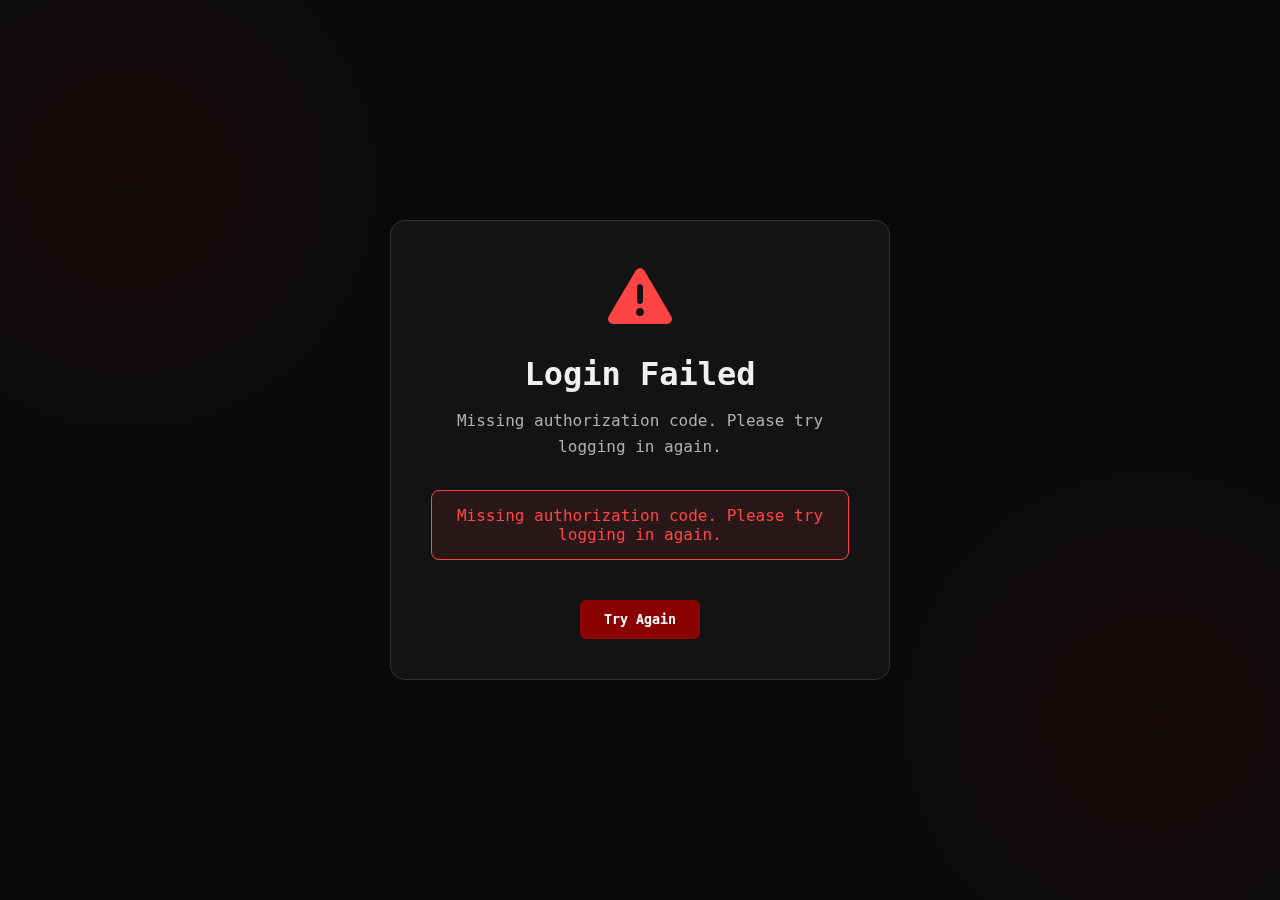
<file: callback.html>
<!DOCTYPE html>
<html lang="en">
<head>
    <meta charset="UTF-8">
    <meta name="viewport" content="width=device-width, initial-scale=1.0">
    <title>Processing Login | Roblox Marketplace</title>
    <link rel="stylesheet" href="style.css">
    <link rel="stylesheet" href="https://cdnjs.cloudflare.com/ajax/libs/font-awesome/6.4.0/css/all.min.css">
    <style>
        .processing-container {
            min-height: 100vh;
            display: flex;
            align-items: center;
            justify-content: center;
            padding: 20px;
            background-color: #0a0a0a;
            background-image: 
                radial-gradient(circle at 10% 20%, rgba(139, 0, 0, 0.1) 0%, transparent 20%),
                radial-gradient(circle at 90% 80%, rgba(139, 0, 0, 0.1) 0%, transparent 20%);
        }
        
        .processing-card {
            background: rgba(20, 20, 20, 0.9);
            border: 1px solid #333;
            border-radius: 15px;
            padding: 40px;
            width: 100%;
            max-width: 500px;
            text-align: center;
            backdrop-filter: blur(10px);
        }
        
        .processing-icon {
            font-size: 4rem;
            color: #5865F2;
            margin-bottom: 20px;
        }
        
        .processing-icon .fa-spinner {
            animation: spin 1s linear infinite;
        }
        
        @keyframes spin {
            0% { transform: rotate(0deg); }
            100% { transform: rotate(360deg); }
        }
        
        .processing-card h1 {
            font-size: 2rem;
            margin-bottom: 15px;
            color: #f0f0f0;
        }
        
        .processing-card p {
            color: #b0b0b0;
            margin-bottom: 30px;
            line-height: 1.6;
        }
        
        .processing-steps {
            text-align: left;
            margin: 30px 0;
            padding: 20px;
            background: rgba(30, 30, 30, 0.5);
            border-radius: 10px;
            border: 1px solid #333;
        }
        
        .step {
            display: flex;
            align-items: center;
            margin-bottom: 15px;
            color: #888;
        }
        
        .step.active {
            color: #8b0000;
        }
        
        .step.completed {
            color: #00cc66;
        }
        
        .step-icon {
            width: 30px;
            height: 30px;
            border-radius: 50%;
            display: flex;
            align-items: center;
            justify-content: center;
            margin-right: 15px;
            background: #222;
        }
        
        .step.active .step-icon {
            background: #8b0000;
        }
        
        .step.completed .step-icon {
            background: #00cc66;
        }
        
        .error-message {
            color: #ff4444;
            background: rgba(255, 68, 68, 0.1);
            padding: 15px;
            border-radius: 8px;
            margin: 20px 0;
            border: 1px solid #ff4444;
        }
        
        .retry-btn {
            background-color: #8b0000;
            color: white;
            border: none;
            padding: 12px 24px;
            border-radius: 6px;
            cursor: pointer;
            font-weight: 600;
            margin-top: 20px;
        }
        
        .retry-btn:hover {
            background-color: #a00000;
        }
    </style>
</head>
<body>
    <div class="processing-container">
        <div class="processing-card">
            <div class="processing-icon">
                <i class="fab fa-discord fa-spin"></i>
            </div>
            
            <h1 id="statusTitle">Processing Login</h1>
            <p id="statusMessage">Please wait while we authenticate your Discord account...</p>
            
            <div class="processing-steps" id="processingSteps">
                <div class="step" id="step1">
                    <div class="step-icon">1</div>
                    <span>Verifying Discord authorization</span>
                </div>
                <div class="step" id="step2">
                    <div class="step-icon">2</div>
                    <span>Fetching user profile</span>
                </div>
                <div class="step" id="step3">
                    <div class="step-icon">3</div>
                    <span>Creating session</span>
                </div>
                <div class="step" id="step4">
                    <div class="step-icon">4</div>
                    <span>Redirecting to dashboard</span>
                </div>
            </div>
            
            <div id="errorContainer" style="display: none;">
                <div class="error-message" id="errorMessage"></div>
                <button class="retry-btn" onclick="retryLogin()">Try Again</button>
            </div>
        </div>
    </div>

    <script>
        document.addEventListener('DOMContentLoaded', function() {
            const urlParams = new URLSearchParams(window.location.search);
            const code = urlParams.get('code');
            const state = urlParams.get('state');
            const error = urlParams.get('error');
            
            // Get stored state from login
            const storedState = localStorage.getItem('oauth_state');
            
            // Update steps visually
            function updateStep(stepNumber, status) {
                const step = document.getElementById(`step${stepNumber}`);
                step.classList.remove('active', 'completed');
                step.classList.add(status);
            }
            
            // Handle errors
            function showError(message) {
                document.getElementById('statusTitle').textContent = 'Login Failed';
                document.getElementById('statusMessage').textContent = message;
                document.getElementById('errorMessage').textContent = message;
                document.getElementById('errorContainer').style.display = 'block';
                document.getElementById('processingSteps').style.display = 'none';
                
                // Stop spinner
                document.querySelector('.processing-icon i').classList.remove('fa-spin');
                document.querySelector('.processing-icon i').className = 'fas fa-exclamation-triangle';
                document.querySelector('.processing-icon').style.color = '#ff4444';
            }
            
            // Process the OAuth callback
            async function processCallback() {
  if (error) {
    showError(`Discord authorization failed: ${error}`);
    return;
  }
  
  if (!code || !state) {
    showError('Missing authorization code. Please try logging in again.');
    return;
  }
  
  if (state !== storedState) {
    showError('Security verification failed. State mismatch.');
    return;
  }
  
  try {
    // Step 1: Verifying authorization
    updateStep(1, 'completed');
    updateStep(2, 'active');
    
    // Send code to your API endpoint
    const response = await fetch('/api/callback', {
      method: 'POST',
      headers: {
        'Content-Type': 'application/json',
      },
      body: JSON.stringify({
        code: code,
        state: state
      })
    });
    
    const data = await response.json();
    
    if (!response.ok) {
      throw new Error(data.error || data.details || 'Authentication failed');
    }
    
    // Step 2: Fetching user profile
    updateStep(2, 'completed');
    updateStep(3, 'active');
    
    // Store user data
    localStorage.setItem('robloxmarket_token', data.token);
    localStorage.setItem('robloxmarket_user', JSON.stringify(data.user));
    localStorage.removeItem('oauth_state');
    
    // Step 3: Creating session
    updateStep(3, 'completed');
    updateStep(4, 'active');
    
    // Update UI
    document.getElementById('statusTitle').textContent = 'Login Successful!';
    document.getElementById('statusMessage').textContent = `Welcome, ${data.user.username}!`;
    document.querySelector('.processing-icon i').classList.remove('fa-spin');
    document.querySelector('.processing-icon i').className = 'fas fa-check-circle';
    document.querySelector('.processing-icon').style.color = '#00cc66';
    
    // Step 4: Redirect
    updateStep(4, 'completed');
    
    setTimeout(() => {
      window.location.href = 'dashboard.html';
    }, 1500);
    
  } catch (err) {
    showError(err.message);
    console.error('Login error:', err);
  }
}
            
            // Start processing
            processCallback();
            
            // Timeout fallback
            setTimeout(() => {
                if (document.getElementById('statusTitle').textContent === 'Processing Login') {
                    showError('Login timed out. Please try again.');
                }
            }, 30000);
        });
        
        function retryLogin() {
            localStorage.removeItem('oauth_state');
            window.location.href = 'login.html';
        }
    </script>
</body>

</html>
</file>
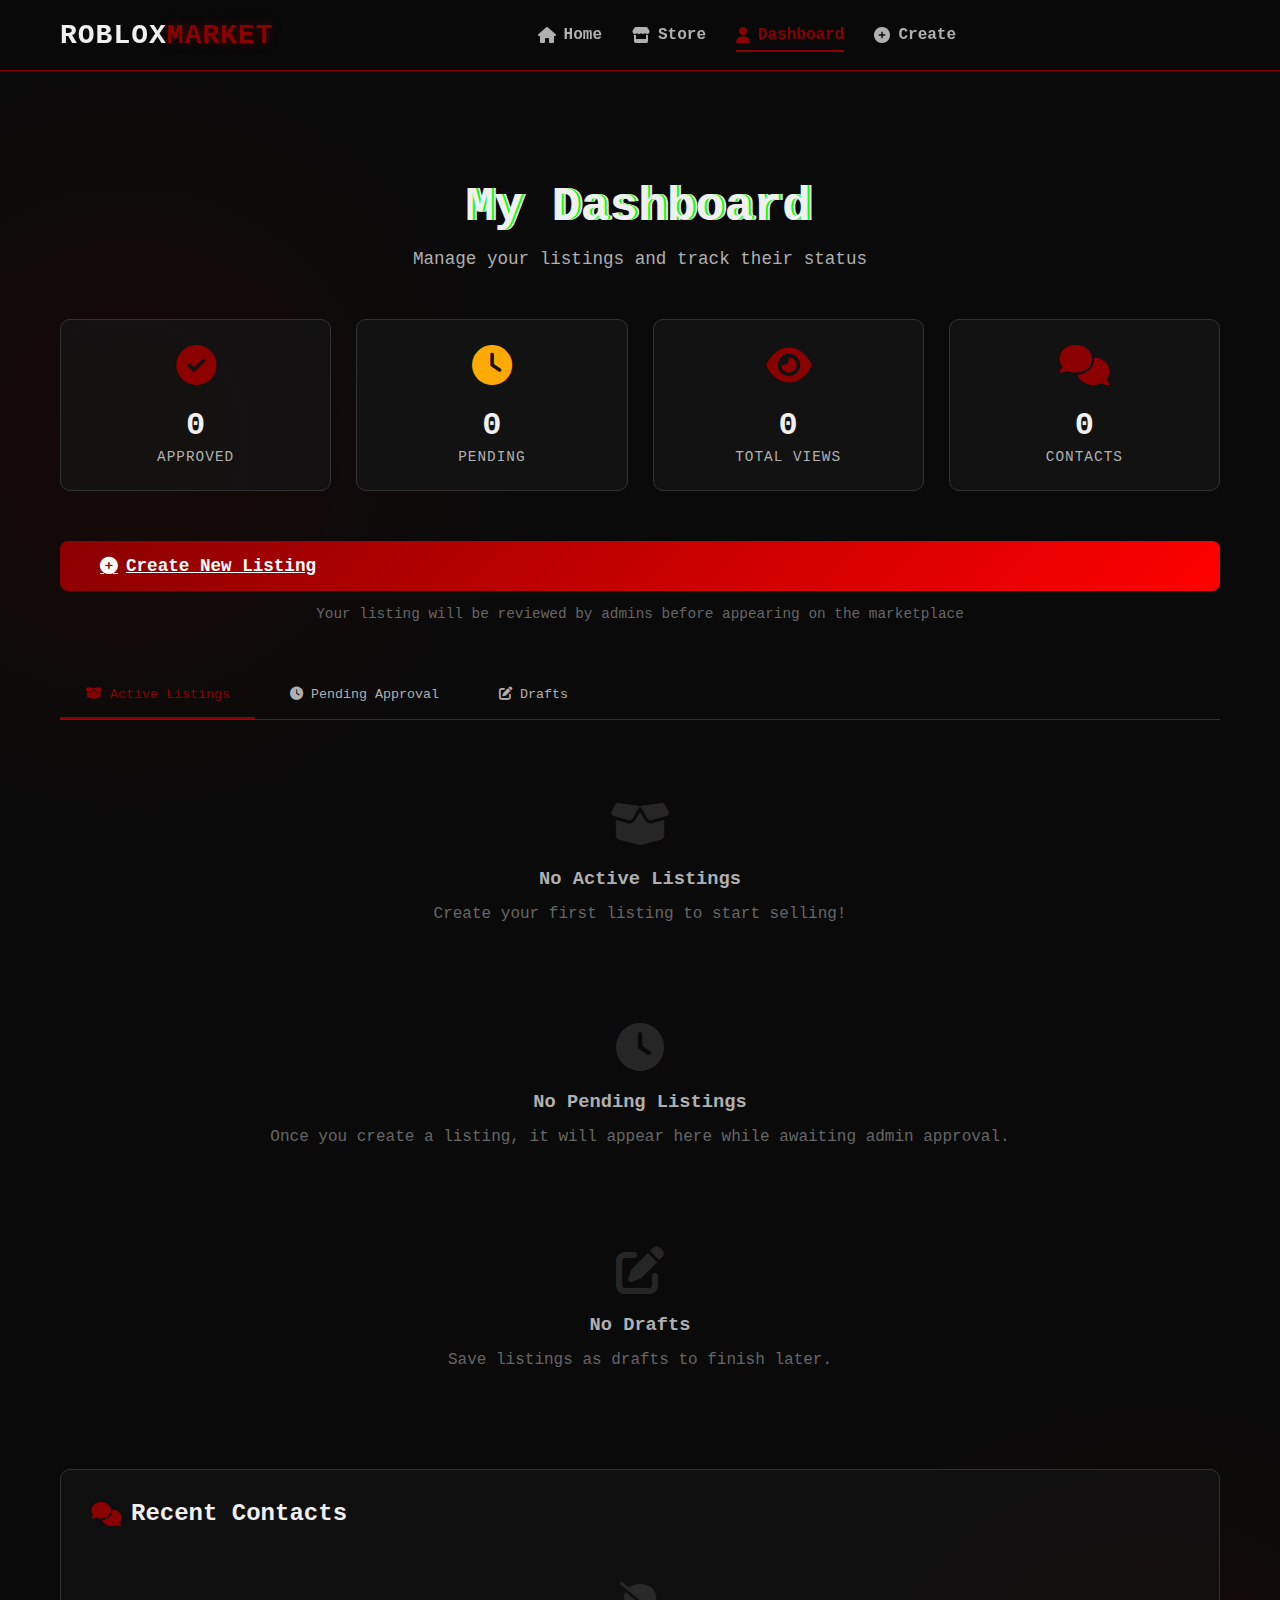
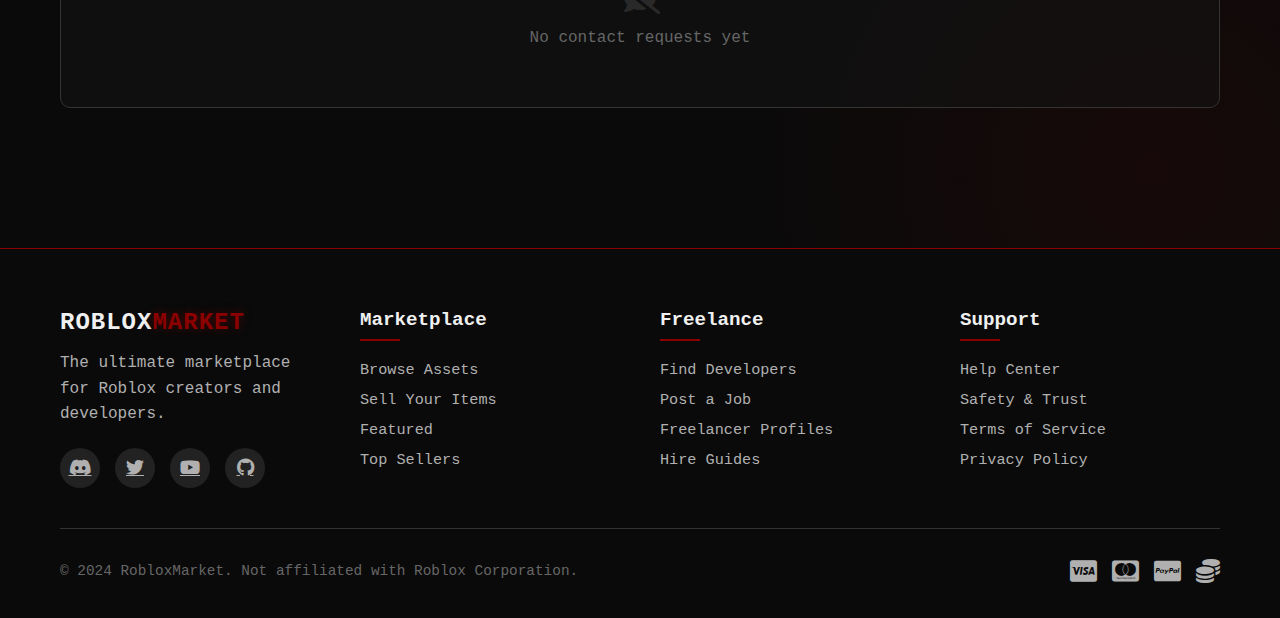
<file: dashboard.html>
<!DOCTYPE html>
<html lang="en">
<head>
    <meta charset="UTF-8">
    <meta name="viewport" content="width=device-width, initial-scale=1.0">
    <title>Dashboard | Roblox Marketplace</title>
    <link rel="stylesheet" href="style.css">
    <link rel="stylesheet" href="https://cdnjs.cloudflare.com/ajax/libs/font-awesome/6.4.0/css/all.min.css">
</head>
<body>
    <!-- HEADER - EXACT COPY FROM INDEX.HTML -->
    <header>
        <div class="container">
            <div class="header-content">
                <a href="index.html" class="logo">ROBLOX<span>MARKET</span></a>
                
                <nav>
                    <ul>
                        <li><a href="index.html"><i class="fas fa-home"></i> Home</a></li>
                        <li><a href="store.html"><i class="fas fa-store"></i> Store</a></li>
                        <li><a href="#" class="active"><i class="fas fa-user"></i> Dashboard</a></li>
                        <li><a href="create.html"><i class="fas fa-plus-circle"></i> Create</a></li>
                    </ul>
                </nav>
                
                <div class="auth-buttons">
                    <!-- Dynamic auth buttons from script.js -->
                </div>
            </div>
        </div>
    </header>

    <!-- DASHBOARD CONTENT -->
    <section class="dashboard-section" style="margin-top: 120px; padding: 60px 0;">
        <div class="container">
            <!-- Welcome Message -->
            <div class="dashboard-welcome" style="text-align: center; margin-bottom: 50px;">
                <h1 class="glitch" data-text="My Dashboard" style="font-size: 3rem; margin-bottom: 15px;">My Dashboard</h1>
                <p style="color: #b0b0b0; font-size: 1.1rem;">Manage your listings and track their status</p>
            </div>

            <!-- Quick Stats -->
            <div class="dashboard-stats" style="display: grid; grid-template-columns: repeat(auto-fit, minmax(200px, 1fr)); gap: 25px; margin-bottom: 50px;">
                <div class="stat-card" style="background: rgba(20, 20, 20, 0.8); border: 1px solid #333; border-radius: 10px; padding: 25px; text-align: center; transition: all 0.3s;">
                    <div class="stat-icon" style="font-size: 2.5rem; color: #8b0000; margin-bottom: 15px;">
                        <i class="fas fa-check-circle"></i>
                    </div>
                    <div class="stat-number" style="font-size: 2rem; font-weight: 900; color: #f0f0f0;" id="approved-count">0</div>
                    <div class="stat-label" style="color: #b0b0b0; font-size: 0.9rem; text-transform: uppercase;">Approved</div>
                </div>
                
                <div class="stat-card" style="background: rgba(20, 20, 20, 0.8); border: 1px solid #333; border-radius: 10px; padding: 25px; text-align: center; transition: all 0.3s;">
                    <div class="stat-icon" style="font-size: 2.5rem; color: #ffaa00; margin-bottom: 15px;">
                        <i class="fas fa-clock"></i>
                    </div>
                    <div class="stat-number" style="font-size: 2rem; font-weight: 900; color: #f0f0f0;" id="pending-count">0</div>
                    <div class="stat-label" style="color: #b0b0b0; font-size: 0.9rem; text-transform: uppercase;">Pending</div>
                </div>
                
                <div class="stat-card" style="background: rgba(20, 20, 20, 0.8); border: 1px solid #333; border-radius: 10px; padding: 25px; text-align: center; transition: all 0.3s;">
                    <div class="stat-icon" style="font-size: 2.5rem; color: #8b0000; margin-bottom: 15px;">
                        <i class="fas fa-eye"></i>
                    </div>
                    <div class="stat-number" style="font-size: 2rem; font-weight: 900; color: #f0f0f0;" id="views-count">0</div>
                    <div class="stat-label" style="color: #b0b0b0; font-size: 0.9rem; text-transform: uppercase;">Total Views</div>
                </div>
                
                <div class="stat-card" style="background: rgba(20, 20, 20, 0.8); border: 1px solid #333; border-radius: 10px; padding: 25px; text-align: center; transition: all 0.3s;">
                    <div class="stat-icon" style="font-size: 2.5rem; color: #8b0000; margin-bottom: 15px;">
                        <i class="fas fa-comments"></i>
                    </div>
                    <div class="stat-number" style="font-size: 2rem; font-weight: 900; color: #f0f0f0;" id="contacts-count">0</div>
                    <div class="stat-label" style="color: #b0b0b0; font-size: 0.9rem; text-transform: uppercase;">Contacts</div>
                </div>
            </div>

            <!-- Create New Button -->
            <div style="text-align: center; margin-bottom: 50px;">
                <a href="create.html" class="btn btn-primary" style="padding: 15px 40px; font-size: 1.1rem;">
                    <i class="fas fa-plus-circle"></i> Create New Listing
                </a>
                <p style="color: #666; margin-top: 15px; font-size: 0.9rem;">
                    Your listing will be reviewed by admins before appearing on the marketplace
                </p>
            </div>

            <!-- My Listings Tabs -->
            <div class="listings-tabs" style="margin-bottom: 40px;">
                <div class="tabs-header" style="display: flex; gap: 10px; border-bottom: 1px solid #333; margin-bottom: 30px;">
                    <button class="tab-btn active" data-tab="active" style="background: none; border: none; color: #b0b0b0; padding: 15px 25px; cursor: pointer; border-bottom: 2px solid transparent; transition: all 0.3s;">
                        <i class="fas fa-box-open"></i> Active Listings
                    </button>
                    <button class="tab-btn" data-tab="pending" style="background: none; border: none; color: #b0b0b0; padding: 15px 25px; cursor: pointer; border-bottom: 2px solid transparent; transition: all 0.3s;">
                        <i class="fas fa-clock"></i> Pending Approval
                    </button>
                    <button class="tab-btn" data-tab="drafts" style="background: none; border: none; color: #b0b0b0; padding: 15px 25px; cursor: pointer; border-bottom: 2px solid transparent; transition: all 0.3s;">
                        <i class="fas fa-edit"></i> Drafts
                    </button>
                </div>
                
                <!-- Active Listings Tab -->
                <div class="tab-content active" id="active-tab">
                    <div class="no-listings" style="text-align: center; padding: 50px; color: #666;">
                        <i class="fas fa-box-open" style="font-size: 3rem; margin-bottom: 20px; opacity: 0.3;"></i>
                        <h3 style="color: #b0b0b0; margin-bottom: 15px;">No Active Listings</h3>
                        <p>Create your first listing to start selling!</p>
                    </div>
                    
                    <!-- Listing cards will be loaded here dynamically -->
                    <div id="active-listings-container"></div>
                </div>
                
                <!-- Pending Tab -->
                <div class="tab-content" id="pending-tab">
                    <div class="no-listings" style="text-align: center; padding: 50px; color: #666;">
                        <i class="fas fa-clock" style="font-size: 3rem; margin-bottom: 20px; opacity: 0.3;"></i>
                        <h3 style="color: #b0b0b0; margin-bottom: 15px;">No Pending Listings</h3>
                        <p>Once you create a listing, it will appear here while awaiting admin approval.</p>
                    </div>
                </div>
                
                <!-- Drafts Tab -->
                <div class="tab-content" id="drafts-tab">
                    <div class="no-listings" style="text-align: center; padding: 50px; color: #666;">
                        <i class="fas fa-edit" style="font-size: 3rem; margin-bottom: 20px; opacity: 0.3;"></i>
                        <h3 style="color: #b0b0b0; margin-bottom: 15px;">No Drafts</h3>
                        <p>Save listings as drafts to finish later.</p>
                    </div>
                </div>
            </div>

            <!-- Recent Contacts -->
            <div class="contacts-section" style="background: rgba(20, 20, 20, 0.5); border: 1px solid #333; border-radius: 10px; padding: 30px; margin-top: 50px;">
                <h3 style="font-size: 1.5rem; margin-bottom: 25px; display: flex; align-items: center; gap: 10px;">
                    <i class="fas fa-comments" style="color: #8b0000;"></i> Recent Contacts
                </h3>
                <div class="no-contacts" style="text-align: center; padding: 30px; color: #666;">
                    <i class="fas fa-comment-slash" style="font-size: 2rem; margin-bottom: 15px; opacity: 0.3;"></i>
                    <p>No contact requests yet</p>
                </div>
            </div>
        </div>
    </section>

    <!-- FOOTER - EXACT COPY FROM INDEX.HTML -->
    <footer>
        <div class="container">
            <div class="footer-content">
                <div class="footer-section">
                    <h3 class="logo">ROBLOX<span>MARKET</span></h3>
                    <p class="footer-text">The ultimate marketplace for Roblox creators and developers.</p>
                    <div class="social-links">
                        <a href="#" class="social-link"><i class="fab fa-discord"></i></a>
                        <a href="#" class="social-link"><i class="fab fa-twitter"></i></a>
                        <a href="#" class="social-link"><i class="fab fa-youtube"></i></a>
                        <a href="#" class="social-link"><i class="fab fa-github"></i></a>
                    </div>
                </div>
                
                <div class="footer-section">
                    <h4>Marketplace</h4>
                    <ul class="footer-links">
                        <li><a href="store.html">Browse Assets</a></li>
                        <li><a href="create.html">Sell Your Items</a></li>
                        <li><a href="#">Featured</a></li>
                        <li><a href="#">Top Sellers</a></li>
                    </ul>
                </div>
                
                <div class="footer-section">
                    <h4>Freelance</h4>
                    <ul class="footer-links">
                        <li><a href="#">Find Developers</a></li>
                        <li><a href="#">Post a Job</a></li>
                        <li><a href="#">Freelancer Profiles</a></li>
                        <li><a href="#">Hire Guides</a></li>
                    </ul>
                </div>
                
                <div class="footer-section">
                    <h4>Support</h4>
                    <ul class="footer-links">
                        <li><a href="#">Help Center</a></li>
                        <li><a href="#">Safety & Trust</a></li>
                        <li><a href="#">Terms of Service</a></li>
                        <li><a href="#">Privacy Policy</a></li>
                    </ul>
                </div>
            </div>
            
            <div class="footer-bottom">
                <p>&copy; 2024 RobloxMarket. Not affiliated with Roblox Corporation.</p>
                <div class="payment-methods">
                    <i class="fab fa-cc-visa"></i>
                    <i class="fab fa-cc-mastercard"></i>
                    <i class="fab fa-cc-paypal"></i>
                    <i class="fas fa-coins"></i>
                </div>
            </div>
        </div>
    </footer>

    <script src="script.js"></script>
    <script>
        // Tab switching functionality
        document.addEventListener('DOMContentLoaded', function() {
            const tabBtns = document.querySelectorAll('.tab-btn');
            const tabContents = document.querySelectorAll('.tab-content');
            
            tabBtns.forEach(btn => {
                btn.addEventListener('click', function() {
                    const tabId = this.getAttribute('data-tab');
                    
                    // Update active tab button
                    tabBtns.forEach(b => b.classList.remove('active'));
                    this.classList.add('active');
                    
                    // Update active tab content
                    tabContents.forEach(content => {
                        content.classList.remove('active');
                        if (content.id === `${tabId}-tab`) {
                            content.classList.add('active');
                        }
                    });
                });
            });
            
            // Tab button hover effects
            tabBtns.forEach(btn => {
                btn.addEventListener('mouseenter', function() {
                    if (!this.classList.contains('active')) {
                        this.style.color = '#f0f0f0';
                        this.style.borderBottomColor = '#8b0000';
                    }
                });
                
                btn.addEventListener('mouseleave', function() {
                    if (!this.classList.contains('active')) {
                        this.style.color = '#b0b0b0';
                        this.style.borderBottomColor = 'transparent';
                    }
                });
            });
            
            // Set active tab button style
            tabBtns.forEach(btn => {
                if (btn.classList.contains('active')) {
                    btn.style.color = '#8b0000';
                    btn.style.borderBottomColor = '#8b0000';
                }
            });
        });
    </script>
</body>
</html>
</file>
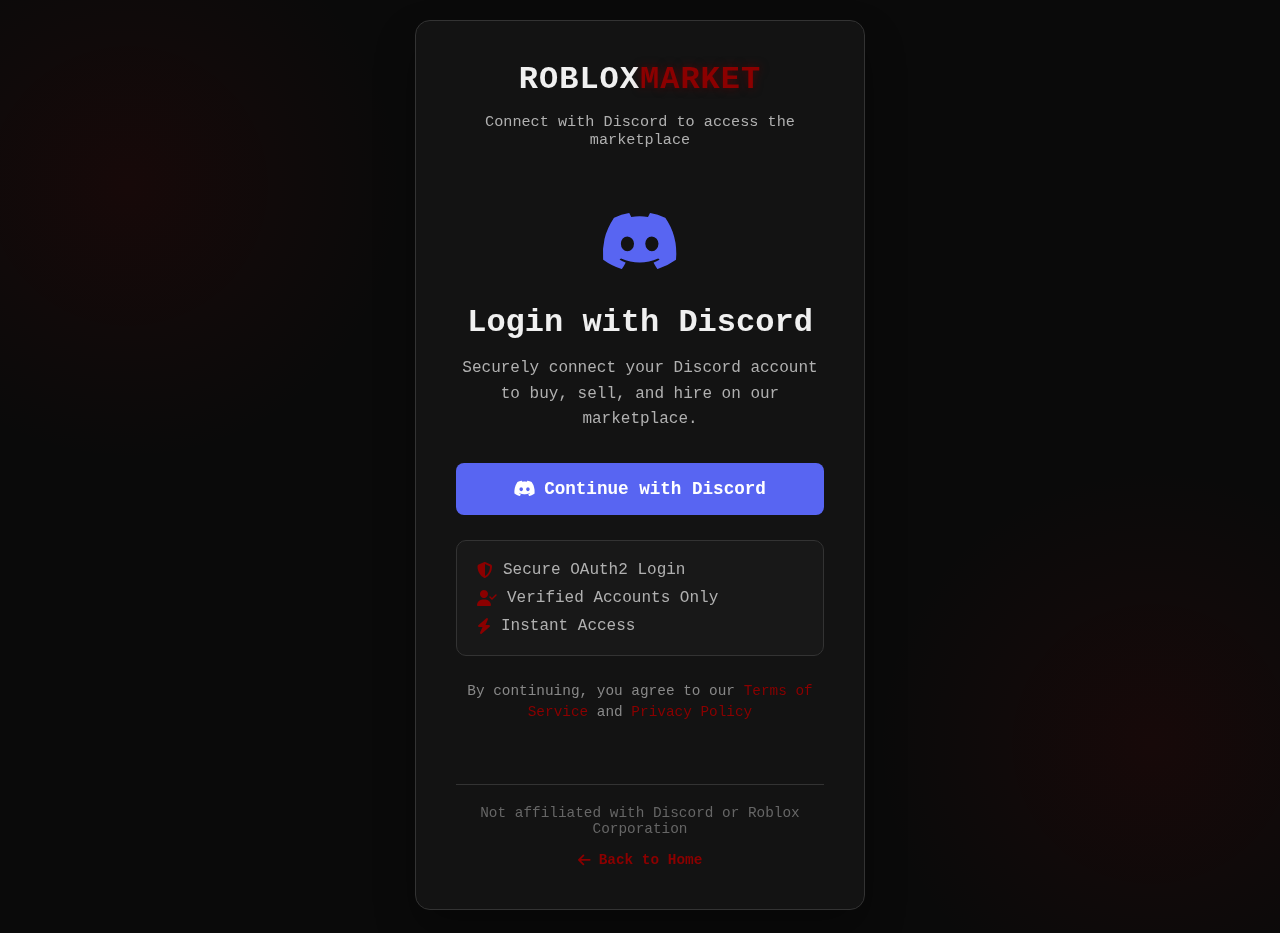
<file: login.html>
<!DOCTYPE html>
<html lang="en">
<head>
    <meta charset="UTF-8">
    <meta name="viewport" content="width=device-width, initial-scale=1.0">
    <title>Login with Discord | Roblox Marketplace</title>
    <link rel="stylesheet" href="style.css">
    <link rel="stylesheet" href="https://cdnjs.cloudflare.com/ajax/libs/font-awesome/6.4.0/css/all.min.css">
    <style>
        .login-container {
            min-height: 100vh;
            display: flex;
            align-items: center;
            justify-content: center;
            padding: 20px;
            background-color: #0a0a0a;
            background-image: 
                radial-gradient(circle at 10% 20%, rgba(139, 0, 0, 0.1) 0%, transparent 20%),
                radial-gradient(circle at 90% 80%, rgba(139, 0, 0, 0.1) 0%, transparent 20%);
        }
        
        .login-card {
            background: rgba(20, 20, 20, 0.9);
            border: 1px solid #333;
            border-radius: 15px;
            padding: 40px;
            width: 100%;
            max-width: 450px;
            text-align: center;
            backdrop-filter: blur(10px);
            box-shadow: 0 20px 40px rgba(0, 0, 0, 0.3);
        }
        
        .login-header {
            margin-bottom: 40px;
        }
        
        .login-header .logo {
            font-size: 32px;
            display: inline-block;
            margin-bottom: 15px;
        }
        
        .login-subtitle {
            color: #b0b0b0;
            font-size: 0.95rem;
        }
        
        .login-content {
            padding: 20px 0;
        }
        
        .discord-icon {
            font-size: 4rem;
            color: #5865F2;
            margin-bottom: 20px;
        }
        
        .login-content h2 {
            font-size: 2rem;
            margin-bottom: 15px;
            color: #f0f0f0;
        }
        
        .login-description {
            color: #b0b0b0;
            margin-bottom: 30px;
            line-height: 1.6;
        }
        
        .btn-discord {
            background-color: #5865F2;
            color: white;
            padding: 16px 32px;
            font-size: 1.1rem;
            border-radius: 8px;
            width: 100%;
            justify-content: center;
            margin-bottom: 25px;
            transition: all 0.3s;
            cursor: pointer;
            border: none;
            font-weight: 600;
        }
        
        .btn-discord:hover {
            background-color: #4752c4;
            transform: translateY(-3px);
            box-shadow: 0 10px 20px rgba(88, 101, 242, 0.3);
        }
        
        .login-features {
            background: rgba(30, 30, 30, 0.5);
            border-radius: 10px;
            padding: 20px;
            margin: 25px 0;
            border: 1px solid #333;
        }
        
        .feature {
            display: flex;
            align-items: center;
            gap: 10px;
            margin-bottom: 10px;
            color: #b0b0b0;
        }
        
        .feature:last-child {
            margin-bottom: 0;
        }
        
        .feature i {
            color: #8b0000;
        }
        
        .login-note {
            color: #888;
            font-size: 0.9rem;
            line-height: 1.5;
        }
        
        .login-note a {
            color: #8b0000;
            text-decoration: none;
        }
        
        .login-note a:hover {
            text-decoration: underline;
        }
        
        .login-footer {
            margin-top: 40px;
            padding-top: 20px;
            border-top: 1px solid #333;
            color: #666;
            font-size: 0.9rem;
        }
        
        .back-home {
            display: inline-flex;
            align-items: center;
            gap: 8px;
            color: #8b0000;
            text-decoration: none;
            margin-top: 15px;
            font-weight: 600;
        }
        
        .back-home:hover {
            color: #a00000;
        }
        
        @media (max-width: 768px) {
            .login-card {
                padding: 30px 20px;
            }
            
            .discord-icon {
                font-size: 3rem;
            }
            
            .login-content h2 {
                font-size: 1.5rem;
            }
        }
    </style>
</head>
<body>
    <div class="login-container">
        <div class="login-card">
            <div class="login-header">
                <a href="index.html" class="logo">ROBLOX<span>MARKET</span></a>
                <p class="login-subtitle">Connect with Discord to access the marketplace</p>
            </div>
            
            <div class="login-content">
                <div class="discord-icon">
                    <i class="fab fa-discord"></i>
                </div>
                
                <h2>Login with Discord</h2>
                <p class="login-description">
                    Securely connect your Discord account to buy, sell, and hire on our marketplace.
                </p>
                
                <button id="discordLoginBtn" class="btn btn-discord">
                    <i class="fab fa-discord"></i> Continue with Discord
                </button>
                
                <div class="login-features">
                    <div class="feature">
                        <i class="fas fa-shield-alt"></i>
                        <span>Secure OAuth2 Login</span>
                    </div>
                    <div class="feature">
                        <i class="fas fa-user-check"></i>
                        <span>Verified Accounts Only</span>
                    </div>
                    <div class="feature">
                        <i class="fas fa-bolt"></i>
                        <span>Instant Access</span>
                    </div>
                </div>
                
                <p class="login-note">
                    By continuing, you agree to our <a href="#">Terms of Service</a> and <a href="#">Privacy Policy</a>
                </p>
            </div>
            
            <div class="login-footer">
                <p>Not affiliated with Discord or Roblox Corporation</p>
                <a href="index.html" class="back-home">
                    <i class="fas fa-arrow-left"></i> Back to Home
                </a>
            </div>
        </div>
    </div>

    <script>
      document.addEventListener('DOMContentLoaded', function() {
        const discordLoginBtn = document.getElementById('discordLoginBtn');
        
        // Generate secure state
        function generateState() {
          return Array.from(crypto.getRandomValues(new Uint8Array(16)))
            .map(b => b.toString(16).padStart(2, '0'))
            .join('');
        }
        
        discordLoginBtn.addEventListener('click', function() {
          // Store state for verification
          const state = generateState();
          localStorage.setItem('oauth_state', state);
          
          // Set loading state
          discordLoginBtn.innerHTML = '<i class="fas fa-spinner fa-spin"></i> Redirecting to Discord...';
          discordLoginBtn.disabled = true;
          
          // Redirect to your API endpoint
          window.location.href = `/api/auth?state=${state}`;
        });
      });
    </script>
</body>

</html>
</file>
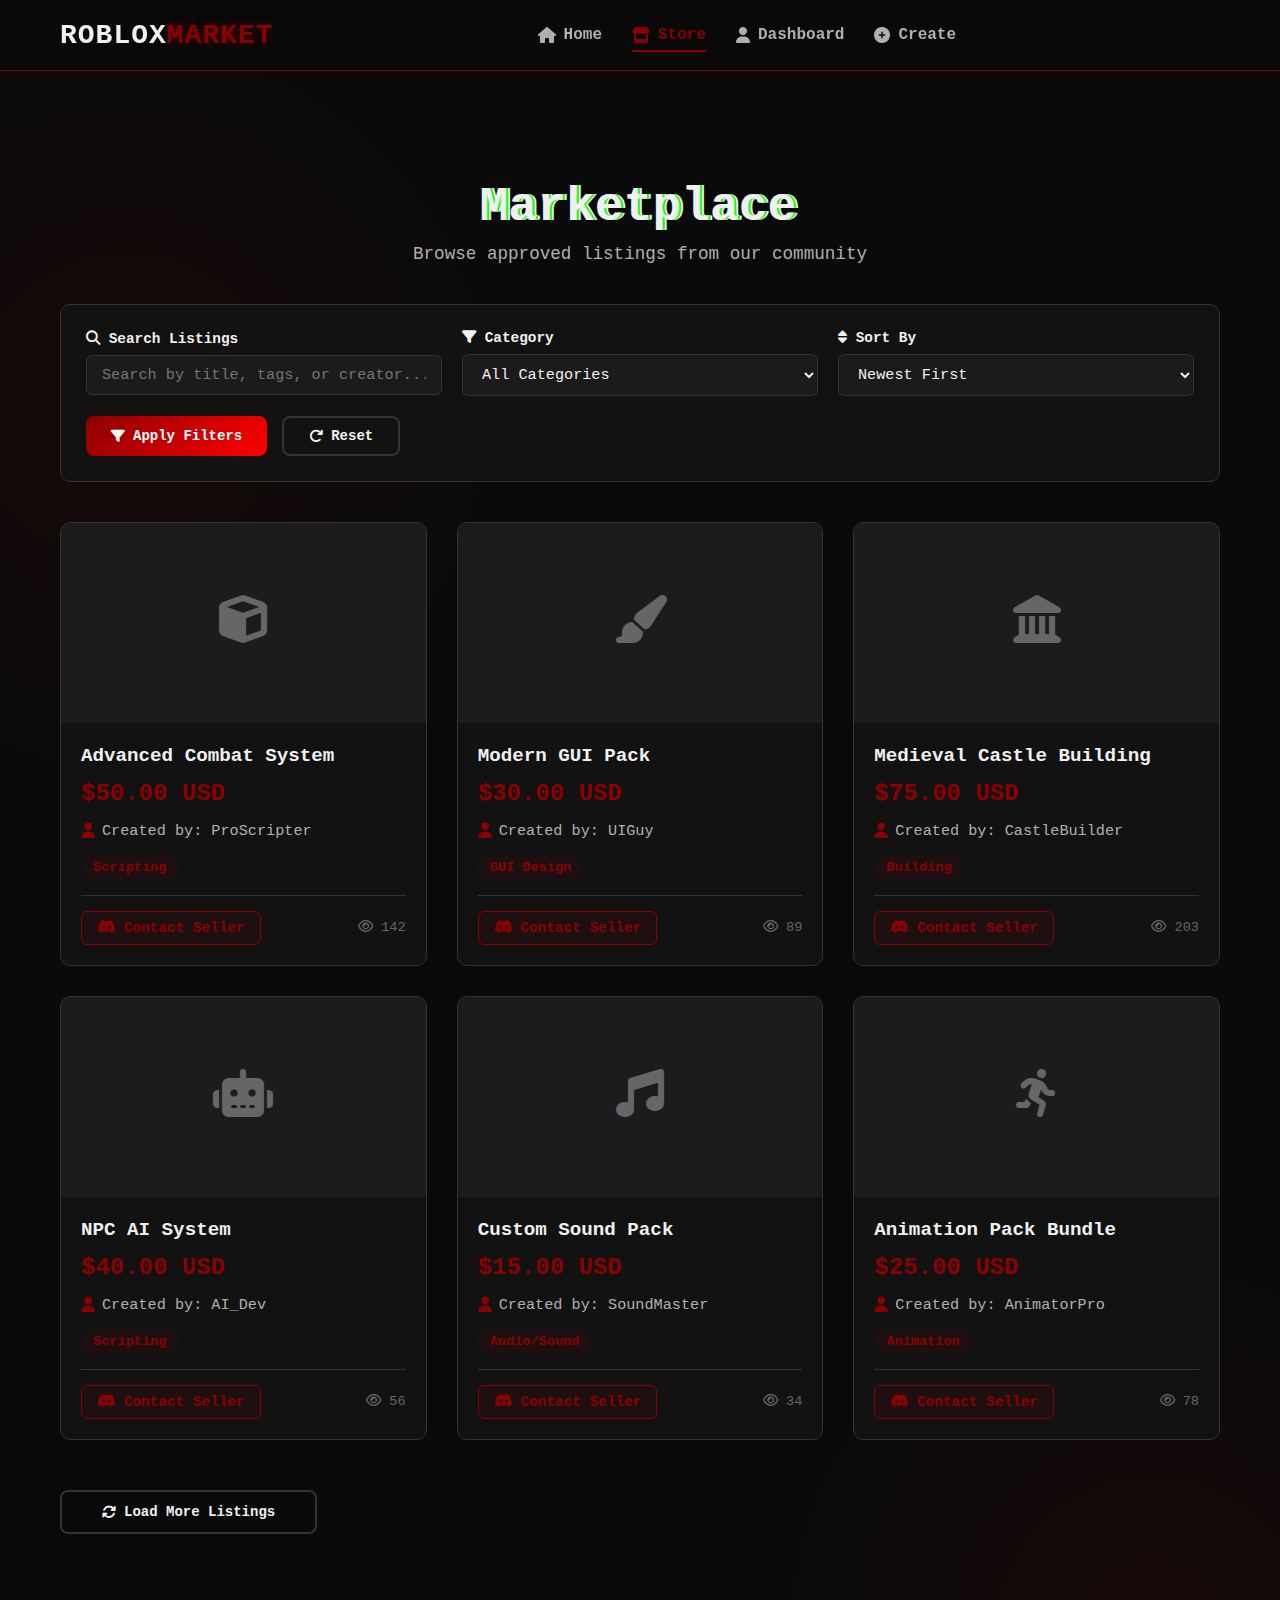
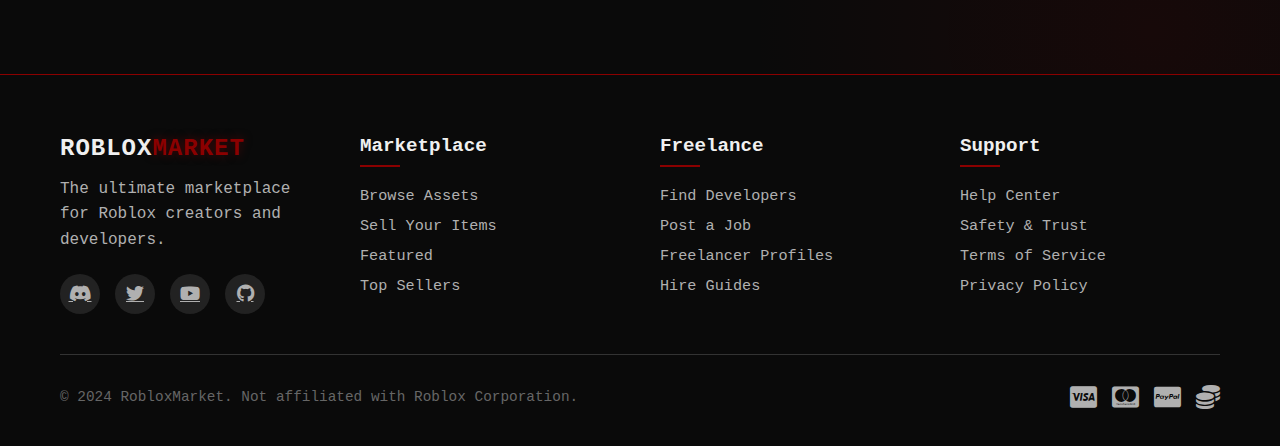
<file: store.html>
<!DOCTYPE html>
<html lang="en">
<head>
    <meta charset="UTF-8">
    <meta name="viewport" content="width=device-width, initial-scale=1.0">
    <title>Marketplace | Roblox Marketplace</title>
    <link rel="stylesheet" href="style.css">
    <link rel="stylesheet" href="https://cdnjs.cloudflare.com/ajax/libs/font-awesome/6.4.0/css/all.min.css">
    <style>
        /* Additional styles for marketplace */
        .listing-card {
            background: rgba(20, 20, 20, 0.8);
            border: 1px solid #333;
            border-radius: 10px;
            overflow: hidden;
            transition: all 0.3s;
            height: 100%;
        }
        
        .listing-card:hover {
            border-color: #8b0000;
            transform: translateY(-5px);
            box-shadow: 0 10px 20px rgba(139, 0, 0, 0.1);
        }
        
        .listing-image {
            width: 100%;
            height: 200px;
            background: rgba(30, 30, 30, 0.9);
            display: flex;
            align-items: center;
            justify-content: center;
            position: relative;
            overflow: hidden;
        }
        
        .listing-image img {
            width: 100%;
            height: 100%;
            object-fit: cover;
        }
        
        .listing-image .placeholder {
            color: #666;
            font-size: 3rem;
        }
        
        .listing-content {
            padding: 20px;
        }
        
        .listing-title {
            font-size: 1.2rem;
            font-weight: 700;
            color: #f0f0f0;
            margin-bottom: 10px;
            line-height: 1.4;
        }
        
        .listing-price {
            font-size: 1.5rem;
            font-weight: 900;
            color: #8b0000;
            margin-bottom: 15px;
        }
        
        .listing-creator {
            color: #b0b0b0;
            font-size: 0.95rem;
            margin-bottom: 15px;
            display: flex;
            align-items: center;
            gap: 8px;
        }
        
        .listing-creator i {
            color: #8b0000;
        }
        
        .listing-category {
            display: inline-block;
            background: rgba(139, 0, 0, 0.1);
            color: #8b0000;
            padding: 5px 12px;
            border-radius: 15px;
            font-size: 0.85rem;
            font-weight: 600;
        }
        
        .listing-footer {
            display: flex;
            justify-content: space-between;
            align-items: center;
            margin-top: 15px;
            padding-top: 15px;
            border-top: 1px solid #333;
        }
        
        .listing-contact {
            background: rgba(139, 0, 0, 0.1);
            color: #8b0000;
            border: 1px solid #8b0000;
            padding: 8px 15px;
            border-radius: 6px;
            font-size: 0.9rem;
            font-weight: 600;
            cursor: pointer;
            transition: all 0.3s;
            text-decoration: none;
            display: inline-block;
        }
        
        .listing-contact:hover {
            background: rgba(139, 0, 0, 0.2);
            transform: translateY(-2px);
        }
        
        .marketplace-grid {
            display: grid;
            grid-template-columns: repeat(auto-fill, minmax(300px, 1fr));
            gap: 30px;
            margin-top: 40px;
        }
        
        .filter-section {
            background: rgba(20, 20, 20, 0.8);
            border: 1px solid #333;
            border-radius: 10px;
            padding: 25px;
            margin-bottom: 40px;
        }
        
        .filter-row {
            display: flex;
            gap: 20px;
            flex-wrap: wrap;
            align-items: center;
        }
        
        .filter-group {
            flex: 1;
            min-width: 200px;
        }
        
        .filter-label {
            display: block;
            color: #f0f0f0;
            margin-bottom: 8px;
            font-weight: 600;
            font-size: 0.9rem;
        }
        
        .filter-select, .filter-input {
            width: 100%;
            padding: 10px 15px;
            background: rgba(30, 30, 30, 0.8);
            border: 1px solid #333;
            border-radius: 6px;
            color: #f0f0f0;
            font-size: 0.95rem;
        }
        
        .no-listings {
            text-align: center;
            padding: 60px 20px;
            color: #666;
        }
        
        .no-listings i {
            font-size: 3rem;
            margin-bottom: 20px;
            opacity: 0.3;
        }
        
        @media (max-width: 768px) {
            .marketplace-grid {
                grid-template-columns: repeat(auto-fill, minmax(250px, 1fr));
                gap: 20px;
            }
            
            .filter-row {
                flex-direction: column;
                gap: 15px;
            }
            
            .filter-group {
                min-width: 100%;
            }
        }
    </style>
</head>
<body>
    <!-- HEADER - EXACT COPY FROM INDEX.HTML -->
    <header>
        <div class="container">
            <div class="header-content">
                <a href="index.html" class="logo">ROBLOX<span>MARKET</span></a>
                
                <nav>
                    <ul>
                        <li><a href="index.html"><i class="fas fa-home"></i> Home</a></li>
                        <li><a href="#" class="active"><i class="fas fa-store"></i> Store</a></li>
                        <li><a href="dashboard.html"><i class="fas fa-user"></i> Dashboard</a></li>
                        <li><a href="create.html"><i class="fas fa-plus-circle"></i> Create</a></li>
                    </ul>
                </nav>
                
                <div class="auth-buttons">
                    <!-- Dynamic auth buttons from script.js -->
                </div>
            </div>
        </div>
    </header>

    <!-- MARKETPLACE CONTENT -->
    <section class="marketplace" style="margin-top: 120px; padding: 60px 0;">
        <div class="container">
            <h1 class="glitch" data-text="Marketplace" style="font-size: 3rem; margin-bottom: 10px; text-align: center;">Marketplace</h1>
            <p style="color: #b0b0b0; text-align: center; margin-bottom: 40px; font-size: 1.1rem;">
                Browse approved listings from our community
            </p>

            <!-- Search and Filters -->
            <div class="filter-section">
                <div class="filter-row">
                    <div class="filter-group">
                        <label class="filter-label"><i class="fas fa-search"></i> Search Listings</label>
                        <input type="text" class="filter-input" placeholder="Search by title, tags, or creator...">
                    </div>
                    
                    <div class="filter-group">
                        <label class="filter-label"><i class="fas fa-filter"></i> Category</label>
                        <select class="filter-select">
                            <option value="">All Categories</option>
                            <option value="scripting">Scripting</option>
                            <option value="building">Building</option>
                            <option value="gui">GUI Design</option>
                            <option value="animation">Animation</option>
                            <option value="plugin">Plugins</option>
                            <option value="model">3D Models</option>
                            <option value="sound">Audio/Sound</option>
                        </select>
                    </div>
                    
                    <div class="filter-group">
                        <label class="filter-label"><i class="fas fa-sort"></i> Sort By</label>
                        <select class="filter-select">
                            <option value="newest">Newest First</option>
                            <option value="oldest">Oldest First</option>
                            <option value="price-low">Price: Low to High</option>
                            <option value="price-high">Price: High to Low</option>
                            <option value="popular">Most Popular</option>
                        </select>
                    </div>
                </div>
                
                <div style="display: flex; gap: 15px; margin-top: 20px;">
                    <button id="apply-filters" class="btn btn-primary" style="padding: 10px 25px;">
                        <i class="fas fa-filter"></i> Apply Filters
                    </button>
                    <button id="reset-filters" class="btn btn-secondary" style="padding: 10px 25px;">
                        <i class="fas fa-redo"></i> Reset
                    </button>
                </div>
            </div>

            <!-- Listings Grid -->
            <div class="marketplace-grid" id="listings-container">
                <!-- Listing Card 1 -->
                <div class="listing-card">
                    <div class="listing-image">
                        <!-- Image placeholder - replace with actual image -->
                        <div class="placeholder">
                            <i class="fas fa-cube"></i>
                        </div>
                        <!-- For actual image: <img src="path/to/image.jpg" alt="Advanced Combat System"> -->
                    </div>
                    <div class="listing-content">
                        <h3 class="listing-title">Advanced Combat System</h3>
                        <div class="listing-price">$50.00 USD</div>
                        <div class="listing-creator">
                            <i class="fas fa-user"></i> Created by: ProScripter
                        </div>
                        <div class="listing-category">Scripting</div>
                        <div class="listing-footer">
                            <a href="listing.html" class="listing-contact">
                                <i class="fab fa-discord"></i> Contact Seller
                            </a>
                            <div style="color: #666; font-size: 0.85rem;">
                                <i class="far fa-eye"></i> 142
                            </div>
                        </div>
                    </div>
                </div>
                
                <!-- Listing Card 2 -->
                <div class="listing-card">
                    <div class="listing-image">
                        <div class="placeholder">
                            <i class="fas fa-paint-brush"></i>
                        </div>
                    </div>
                    <div class="listing-content">
                        <h3 class="listing-title">Modern GUI Pack</h3>
                        <div class="listing-price">$30.00 USD</div>
                        <div class="listing-creator">
                            <i class="fas fa-user"></i> Created by: UIGuy
                        </div>
                        <div class="listing-category">GUI Design</div>
                        <div class="listing-footer">
                            <a href="listing.html" class="listing-contact">
                                <i class="fab fa-discord"></i> Contact Seller
                            </a>
                            <div style="color: #666; font-size: 0.85rem;">
                                <i class="far fa-eye"></i> 89
                            </div>
                        </div>
                    </div>
                </div>
                
                <!-- Listing Card 3 -->
                <div class="listing-card">
                    <div class="listing-image">
                        <div class="placeholder">
                            <i class="fas fa-landmark"></i>
                        </div>
                    </div>
                    <div class="listing-content">
                        <h3 class="listing-title">Medieval Castle Building</h3>
                        <div class="listing-price">$75.00 USD</div>
                        <div class="listing-creator">
                            <i class="fas fa-user"></i> Created by: CastleBuilder
                        </div>
                        <div class="listing-category">Building</div>
                        <div class="listing-footer">
                            <a href="listing.html" class="listing-contact">
                                <i class="fab fa-discord"></i> Contact Seller
                            </a>
                            <div style="color: #666; font-size: 0.85rem;">
                                <i class="far fa-eye"></i> 203
                            </div>
                        </div>
                    </div>
                </div>
                
                <!-- Listing Card 4 -->
                <div class="listing-card">
                    <div class="listing-image">
                        <div class="placeholder">
                            <i class="fas fa-robot"></i>
                        </div>
                    </div>
                    <div class="listing-content">
                        <h3 class="listing-title">NPC AI System</h3>
                        <div class="listing-price">$40.00 USD</div>
                        <div class="listing-creator">
                            <i class="fas fa-user"></i> Created by: AI_Dev
                        </div>
                        <div class="listing-category">Scripting</div>
                        <div class="listing-footer">
                            <a href="listing.html" class="listing-contact">
                                <i class="fab fa-discord"></i> Contact Seller
                            </a>
                            <div style="color: #666; font-size: 0.85rem;">
                                <i class="far fa-eye"></i> 56
                            </div>
                        </div>
                    </div>
                </div>
                
                <!-- Listing Card 5 -->
                <div class="listing-card">
                    <div class="listing-image">
                        <div class="placeholder">
                            <i class="fas fa-music"></i>
                        </div>
                    </div>
                    <div class="listing-content">
                        <h3 class="listing-title">Custom Sound Pack</h3>
                        <div class="listing-price">$15.00 USD</div>
                        <div class="listing-creator">
                            <i class="fas fa-user"></i> Created by: SoundMaster
                        </div>
                        <div class="listing-category">Audio/Sound</div>
                        <div class="listing-footer">
                            <a href="listing.html" class="listing-contact">
                                <i class="fab fa-discord"></i> Contact Seller
                            </a>
                            <div style="color: #666; font-size: 0.85rem;">
                                <i class="far fa-eye"></i> 34
                            </div>
                        </div>
                    </div>
                </div>
                
                <!-- Listing Card 6 -->
                <div class="listing-card">
                    <div class="listing-image">
                        <div class="placeholder">
                            <i class="fas fa-running"></i>
                        </div>
                    </div>
                    <div class="listing-content">
                        <h3 class="listing-title">Animation Pack Bundle</h3>
                        <div class="listing-price">$25.00 USD</div>
                        <div class="listing-creator">
                            <i class="fas fa-user"></i> Created by: AnimatorPro
                        </div>
                        <div class="listing-category">Animation</div>
                        <div class="listing-footer">
                            <a href="listing.html" class="listing-contact">
                                <i class="fab fa-discord"></i> Contact Seller
                            </a>
                            <div style="color: #666; font-size: 0.85rem;">
                                <i class="far fa-eye"></i> 78
                            </div>
                        </div>
                    </div>
                </div>
            </div>

            <!-- Load More Button -->
            <div style="text-align: center; margin-top: 50px;">
                <button id="load-more" class="btn btn-secondary" style="padding: 12px 40px;">
                    <i class="fas fa-sync-alt"></i> Load More Listings
                </button>
            </div>
        </div>
    </section>

    <!-- FOOTER - EXACT COPY FROM INDEX.HTML -->
    <footer>
        <div class="container">
            <div class="footer-content">
                <div class="footer-section">
                    <h3 class="logo">ROBLOX<span>MARKET</span></h3>
                    <p class="footer-text">The ultimate marketplace for Roblox creators and developers.</p>
                    <div class="social-links">
                        <a href="#" class="social-link"><i class="fab fa-discord"></i></a>
                        <a href="#" class="social-link"><i class="fab fa-twitter"></i></a>
                        <a href="#" class="social-link"><i class="fab fa-youtube"></i></a>
                        <a href="#" class="social-link"><i class="fab fa-github"></i></a>
                    </div>
                </div>
                
                <div class="footer-section">
                    <h4>Marketplace</h4>
                    <ul class="footer-links">
                        <li><a href="store.html">Browse Assets</a></li>
                        <li><a href="create.html">Sell Your Items</a></li>
                        <li><a href="#">Featured</a></li>
                        <li><a href="#">Top Sellers</a></li>
                    </ul>
                </div>
                
                <div class="footer-section">
                    <h4>Freelance</h4>
                    <ul class="footer-links">
                        <li><a href="#">Find Developers</a></li>
                        <li><a href="#">Post a Job</a></li>
                        <li><a href="#">Freelancer Profiles</a></li>
                        <li><a href="#">Hire Guides</a></li>
                    </ul>
                </div>
                
                <div class="footer-section">
                    <h4>Support</h4>
                    <ul class="footer-links">
                        <li><a href="#">Help Center</a></li>
                        <li><a href="#">Safety & Trust</a></li>
                        <li><a href="#">Terms of Service</a></li>
                        <li><a href="#">Privacy Policy</a></li>
                    </ul>
                </div>
            </div>
            
            <div class="footer-bottom">
                <p>&copy; 2024 RobloxMarket. Not affiliated with Roblox Corporation.</p>
                <div class="payment-methods">
                    <i class="fab fa-cc-visa"></i>
                    <i class="fab fa-cc-mastercard"></i>
                    <i class="fab fa-cc-paypal"></i>
                    <i class="fas fa-coins"></i>
                </div>
            </div>
        </div>
    </footer>

    <script src="script.js"></script>
    <script>
        document.addEventListener('DOMContentLoaded', function() {
            // Filter functionality
            const applyFiltersBtn = document.getElementById('apply-filters');
            const resetFiltersBtn = document.getElementById('reset-filters');
            
            applyFiltersBtn.addEventListener('click', function() {
                // In a real app, this would filter the listings
                alert('Filters applied! (This is a demo - in real app would filter listings)');
            });
            
            resetFiltersBtn.addEventListener('click', function() {
                const inputs = document.querySelectorAll('.filter-input, .filter-select');
                inputs.forEach(input => {
                    if (input.tagName === 'INPUT') {
                        input.value = '';
                    } else if (input.tagName === 'SELECT') {
                        input.selectedIndex = 0;
                    }
                });
            });
            
            // Load more functionality
            const loadMoreBtn = document.getElementById('load-more');
            const listingsContainer = document.getElementById('listings-container');
            
            loadMoreBtn.addEventListener('click', function() {
                const btn = this;
                btn.innerHTML = '<i class="fas fa-spinner fa-spin"></i> Loading...';
                btn.disabled = true;
                
                // Simulate loading more listings
                setTimeout(() => {
                    // Add more listing cards (in real app, fetch from API)
                    const newListings = `
                        <div class="listing-card">
                            <div class="listing-image">
                                <div class="placeholder">
                                    <i class="fas fa-code"></i>
                                </div>
                            </div>
                            <div class="listing-content">
                                <h3 class="listing-title">DataStore Module</h3>
                                <div class="listing-price">$20.00 USD</div>
                                <div class="listing-creator">
                                    <i class="fas fa-user"></i> Created by: DataPro
                                </div>
                                <div class="listing-category">Scripting</div>
                                <div class="listing-footer">
                                    <a href="listing.html" class="listing-contact">
                                        <i class="fab fa-discord"></i> Contact Seller
                                    </a>
                                    <div style="color: #666; font-size: 0.85rem;">
                                        <i class="far fa-eye"></i> 45
                                    </div>
                                </div>
                            </div>
                        </div>
                        
                        <div class="listing-card">
                            <div class="listing-image">
                                <div class="placeholder">
                                    <i class="fas fa-car"></i>
                                </div>
                            </div>
                            <div class="listing-content">
                                <h3 class="listing-title">Vehicle System</h3>
                                <div class="listing-price">$60.00 USD</div>
                                <div class="listing-creator">
                                    <i class="fas fa-user"></i> Created by: VehicleDev
                                </div>
                                <div class="listing-category">Scripting</div>
                                <div class="listing-footer">
                                    <a href="listing.html" class="listing-contact">
                                        <i class="fab fa-discord"></i> Contact Seller
                                    </a>
                                    <div style="color: #666; font-size: 0.85rem;">
                                        <i class="far fa-eye"></i> 67
                                    </div>
                                </div>
                            </div>
                        </div>
                    `;
                    
                    listingsContainer.innerHTML += newListings;
                    
                    btn.innerHTML = '<i class="fas fa-sync-alt"></i> Load More Listings';
                    btn.disabled = false;
                    
                    // Hide button after loading enough (optional)
                    // if (listingsContainer.children.length >= 12) {
                    //     btn.style.display = 'none';
                    // }
                }, 1000);
            });
            
            // Contact seller functionality
            document.addEventListener('click', function(e) {
                if (e.target.closest('.listing-contact')) {
                    e.preventDefault();
                    
                    // Check if user is logged in
                    fetch('/api/user')
                        .then(response => response.json())
                        .then(data => {
                            if (data.authenticated) {
                                // Get listing info
                                const card = e.target.closest('.listing-card');
                                const title = card.querySelector('.listing-title').textContent;
                                const creator = card.querySelector('.listing-creator').textContent.replace('Created by: ', '');
                                
                                // Open Discord (simulated)
                                alert(`Opening Discord to contact ${creator} about "${title}"\n\nIn a real app, this would open Discord DMs with the seller.`);
                                
                                // In real app: window.open(`https://discord.com/users/${sellerDiscordId}`, '_blank');
                            } else {
                                alert('Please login with Discord first to contact sellers!');
                                window.location.href = '/api/auth/login';
                            }
                        })
                        .catch(error => {
                            console.error('Error checking auth:', error);
                            alert('Please login with Discord first to contact sellers!');
                            window.location.href = '/api/auth/login';
                        });
                }
            });
        });
    </script>
</body>
</html>
</file>
<file: style.css>
/* ===== BASE STYLES ===== */
* {
    margin: 0;
    padding: 0;
    box-sizing: border-box;
    font-family: 'Segoe UI', 'Consolas', monospace;
}

body {
    background-color: #0a0a0a;
    color: #f0f0f0;
    overflow-x: hidden;
    background-image: 
        radial-gradient(circle at 10% 20%, rgba(139, 0, 0, 0.1) 0%, transparent 20%),
        radial-gradient(circle at 90% 80%, rgba(139, 0, 0, 0.1) 0%, transparent 20%);
}

.container {
    max-width: 1200px;
    margin: 0 auto;
    padding: 0 20px;
}

/* ===== HEADER ===== */
header {
    background-color: rgba(10, 10, 10, 0.95);
    border-bottom: 1px solid #8b0000;
    position: fixed;
    width: 100%;
    top: 0;
    z-index: 1000;
    backdrop-filter: blur(10px);
}

.header-content {
    display: flex;
    justify-content: space-between;
    align-items: center;
    padding: 18px 0;
}

.logo {
    font-size: 28px;
    font-weight: 900;
    color: #f0f0f0;
    text-decoration: none;
    text-transform: uppercase;
    letter-spacing: 1px;
}

.logo span {
    color: #8b0000;
    text-shadow: 0 0 10px rgba(139, 0, 0, 0.5);
}

nav ul {
    display: flex;
    list-style: none;
    gap: 30px;
}

nav a {
    color: #b0b0b0;
    text-decoration: none;
    font-weight: 600;
    font-size: 16px;
    transition: all 0.3s;
    display: flex;
    align-items: center;
    gap: 8px;
    padding: 8px 0;
    position: relative;
}

nav a:hover {
    color: #f0f0f0;
}

nav a.active {
    color: #8b0000;
}

nav a::after {
    content: '';
    position: absolute;
    bottom: 0;
    left: 0;
    width: 0;
    height: 2px;
    background: #8b0000;
    transition: width 0.3s;
}

nav a:hover::after,
nav a.active::after {
    width: 100%;
}

/* Buttons */
.auth-buttons {
    display: flex;
    gap: 15px;
}

.btn {
    padding: 10px 24px;
    border-radius: 6px;
    font-weight: 600;
    cursor: pointer;
    transition: all 0.3s;
    border: none;
    font-size: 14px;
    display: flex;
    align-items: center;
    gap: 8px;
}

.btn-login {
    background-color: transparent;
    color: #b0b0b0;
    border: 1.5px solid #333;
}

.btn-login:hover {
    background-color: rgba(139, 0, 0, 0.1);
    color: #f0f0f0;
    border-color: #8b0000;
}

.btn-signup {
    background-color: #8b0000;
    color: white;
}

.btn-signup:hover {
    background-color: #a00000;
    box-shadow: 0 0 15px rgba(139, 0, 0, 0.5);
}

/* ===== HERO SECTION ===== */
.hero {
    margin-top: 100px;
    padding: 80px 0;
    position: relative;
}

.hero::before {
    content: '';
    position: absolute;
    top: 0;
    left: 0;
    right: 0;
    height: 1px;
    background: linear-gradient(90deg, transparent, #8b0000, transparent);
}

.hero-content {
    display: flex;
    flex-direction: column;
    align-items: center;
    text-align: center;
    gap: 50px;
}

.hero-text h1 {
    font-size: 4rem;
    font-weight: 900;
    margin-bottom: 10px;
    position: relative;
    display: inline-block;
}

.glitch {
    position: relative;
}

.glitch::before,
.glitch::after {
    content: attr(data-text);
    position: absolute;
    top: 0;
    left: 0;
    width: 100%;
    height: 100%;
}

.glitch::before {
    left: 2px;
    text-shadow: -2px 0 #ff0000;
    animation: glitch-1 2s infinite linear alternate-reverse;
}

.glitch::after {
    left: -2px;
    text-shadow: 2px 0 #00ff00;
    animation: glitch-2 3s infinite linear alternate-reverse;
}

@keyframes glitch-1 {
    0% { clip: rect(20px, 9999px, 21px, 0); }
    5% { clip: rect(15px, 9999px, 35px, 0); }
    10% { clip: rect(40px, 9999px, 45px, 0); }
    15% { clip: rect(60px, 9999px, 70px, 0); }
    20% { clip: rect(30px, 9999px, 40px, 0); }
    100% { clip: rect(90px, 9999px, 100px, 0); }
}

@keyframes glitch-2 {
    0% { clip: rect(60px, 9999px, 70px, 0); }
    5% { clip: rect(80px, 9999px, 85px, 0); }
    10% { clip: rect(10px, 9999px, 20px, 0); }
    15% { clip: rect(50px, 9999px, 60px, 0); }
    20% { clip: rect(70px, 9999px, 80px, 0); }
    100% { clip: rect(30px, 9999px, 40px, 0); }
}

.hero-text h2 {
    font-size: 2.5rem;
    color: #8b0000;
    margin-bottom: 20px;
    text-shadow: 0 0 10px rgba(139, 0, 0, 0.3);
}

.subtitle {
    font-size: 1.2rem;
    color: #b0b0b0;
    max-width: 600px;
    margin: 0 auto 30px;
    line-height: 1.6;
}

.hero-buttons {
    display: flex;
    gap: 20px;
    justify-content: center;
    margin-top: 30px;
}

.btn-primary {
    background: linear-gradient(135deg, #8b0000, #ff0000);
    color: white;
    font-weight: 700;
    padding: 14px 28px;
    border-radius: 8px;
}

.btn-primary:hover {
    transform: translateY(-3px);
    box-shadow: 0 10px 20px rgba(139, 0, 0, 0.3);
}

.btn-secondary {
    background-color: transparent;
    color: #f0f0f0;
    border: 2px solid #333;
    padding: 14px 28px;
    border-radius: 8px;
}

.btn-secondary:hover {
    border-color: #8b0000;
    background-color: rgba(139, 0, 0, 0.1);
}

/* Stats */
.hero-stats {
    display: flex;
    gap: 50px;
    margin-top: 30px;
}

.stat-box {
    text-align: center;
    padding: 20px;
    background: rgba(30, 30, 30, 0.5);
    border-radius: 10px;
    border: 1px solid #333;
    min-width: 150px;
    transition: all 0.3s;
}

.stat-box:hover {
    border-color: #8b0000;
    transform: translateY(-5px);
}

.stat-number {
    font-size: 2.5rem;
    font-weight: 900;
    color: #8b0000;
    margin-bottom: 5px;
}

.stat-label {
    color: #b0b0b0;
    font-size: 0.9rem;
    text-transform: uppercase;
    letter-spacing: 1px;
}

/* ===== FEATURES ===== */
.features {
    padding: 80px 0;
    border-top: 1px solid #222;
}

.section-title {
    font-size: 2.5rem;
    margin-bottom: 50px;
    display: flex;
    align-items: center;
    gap: 10px;
}

.section-title span {
    color: #8b0000;
}

.features-grid {
    display: grid;
    grid-template-columns: repeat(3, 1fr);
    gap: 30px;
}

.feature-card {
    background: rgba(20, 20, 20, 0.8);
    border: 1px solid #333;
    border-radius: 10px;
    padding: 30px;
    transition: all 0.3s;
}

.feature-card:hover {
    border-color: #8b0000;
    transform: translateY(-5px);
    box-shadow: 0 10px 20px rgba(139, 0, 0, 0.1);
}

.feature-icon {
    font-size: 2.5rem;
    color: #8b0000;
    margin-bottom: 20px;
}

.feature-card h4 {
    font-size: 1.5rem;
    margin-bottom: 15px;
    color: #f0f0f0;
}

.feature-card p {
    color: #b0b0b0;
    line-height: 1.6;
}

/* ===== FOOTER ===== */
footer {
    background-color: #0a0a0a;
    border-top: 1px solid #8b0000;
    padding: 60px 0 30px;
    margin-top: 80px;
}

.footer-content {
    display: grid;
    grid-template-columns: repeat(4, 1fr);
    gap: 40px;
    margin-bottom: 40px;
}

.footer-section h3.logo {
    font-size: 24px;
    margin-bottom: 15px;
}

.footer-text {
    color: #b0b0b0;
    line-height: 1.6;
    margin-bottom: 20px;
}

.social-links {
    display: flex;
    gap: 15px;
}

.social-link {
    display: inline-flex;
    align-items: center;
    justify-content: center;
    width: 40px;
    height: 40px;
    background-color: #222;
    border-radius: 50%;
    color: #b0b0b0;
    font-size: 18px;
    transition: all 0.3s;
}

.social-link:hover {
    background-color: #8b0000;
    color: white;
    transform: translateY(-3px);
}

.footer-section h4 {
    color: #f0f0f0;
    font-size: 1.2rem;
    margin-bottom: 20px;
    position: relative;
    padding-bottom: 10px;
}

.footer-section h4::after {
    content: '';
    position: absolute;
    bottom: 0;
    left: 0;
    width: 40px;
    height: 2px;
    background-color: #8b0000;
}

.footer-links {
    list-style: none;
}

.footer-links li {
    margin-bottom: 12px;
}

.footer-links a {
    color: #b0b0b0;
    text-decoration: none;
    transition: all 0.3s;
    font-size: 0.95rem;
}

.footer-links a:hover {
    color: #8b0000;
    padding-left: 5px;
}

.footer-bottom {
    border-top: 1px solid #333;
    padding-top: 30px;
    display: flex;
    justify-content: space-between;
    align-items: center;
    color: #666;
    font-size: 0.9rem;
}

.payment-methods {
    display: flex;
    gap: 15px;
    font-size: 1.5rem;
    color: #b0b0b0;
}

/* Responsive footer */
@media (max-width: 1024px) {
    .footer-content {
        grid-template-columns: repeat(2, 1fr);
    }
}

@media (max-width: 768px) {
    .footer-content {
        grid-template-columns: 1fr;
    }
    
    .footer-bottom {
        flex-direction: column;
        gap: 20px;
        text-align: center;
    }
}

/* ===== RESPONSIVE ===== */
@media (max-width: 1024px) {
    .hero-text h1 {
        font-size: 3rem;
    }
    
    .hero-text h2 {
        font-size: 2rem;
    }
    
    .features-grid {
        grid-template-columns: repeat(2, 1fr);
    }
}

@media (max-width: 768px) {
    .header-content {
        flex-direction: column;
        gap: 20px;
    }
    
    nav ul {
        gap: 15px;
    }
    
    .hero-stats {
        flex-direction: column;
        gap: 20px;
    }
    
    .features-grid {
        grid-template-columns: 1fr;
    }
    
    .hero-buttons {
        flex-direction: column;
        align-items: center;
    }
}


/* ===== USER MENU STYLES ===== */
.user-menu {
    position: relative;
}

.user-btn {
    background: rgba(139, 0, 0, 0.1) !important;
    border: 1px solid #8b0000 !important;
    color: #f0f0f0 !important;
    display: flex !important;
    align-items: center !important;
    gap: 10px !important;
    padding: 8px 16px !important;
    transition: all 0.3s !important;
}

.user-btn:hover {
    background: rgba(139, 0, 0, 0.2) !important;
    transform: translateY(-2px) !important;
}

.user-btn img {
    width: 32px;
    height: 32px;
    border-radius: 50%;
    border: 2px solid #8b0000;
}

.user-dropdown {
    position: absolute;
    top: 100%;
    right: 0;
    background: rgba(20, 20, 20, 0.98);
    border: 1px solid #8b0000;
    border-radius: 8px;
    padding: 15px;
    min-width: 200px;
    display: none;
    backdrop-filter: blur(10px);
    z-index: 1000;
    margin-top: 10px;
    box-shadow: 0 10px 30px rgba(0, 0, 0, 0.3);
}

.user-dropdown a {
    display: block;
    padding: 10px 0;
    color: #b0b0b0;
    text-decoration: none;
    transition: color 0.3s;
    border-bottom: 1px solid #222;
    font-size: 14px;
}

.user-dropdown a:last-child {
    border-bottom: none;
}

.user-dropdown a:hover {
    color: #8b0000;
    padding-left: 5px;
}

.logout-link {
    color: #ff4444 !important;
    margin-top: 10px !important;
}

.logout-link:hover {
    color: #ff0000 !important;
}

/* ===== RESPONSIVE USER MENU ===== */
@media (max-width: 768px) {
    .user-dropdown {
        position: fixed;
        top: 80px;
        left: 20px;
        right: 20px;
        min-width: auto;
    }
    
    .user-btn span {
        display: none;
    }
    
    .user-btn i {
        display: none;
    }
}
</file>
